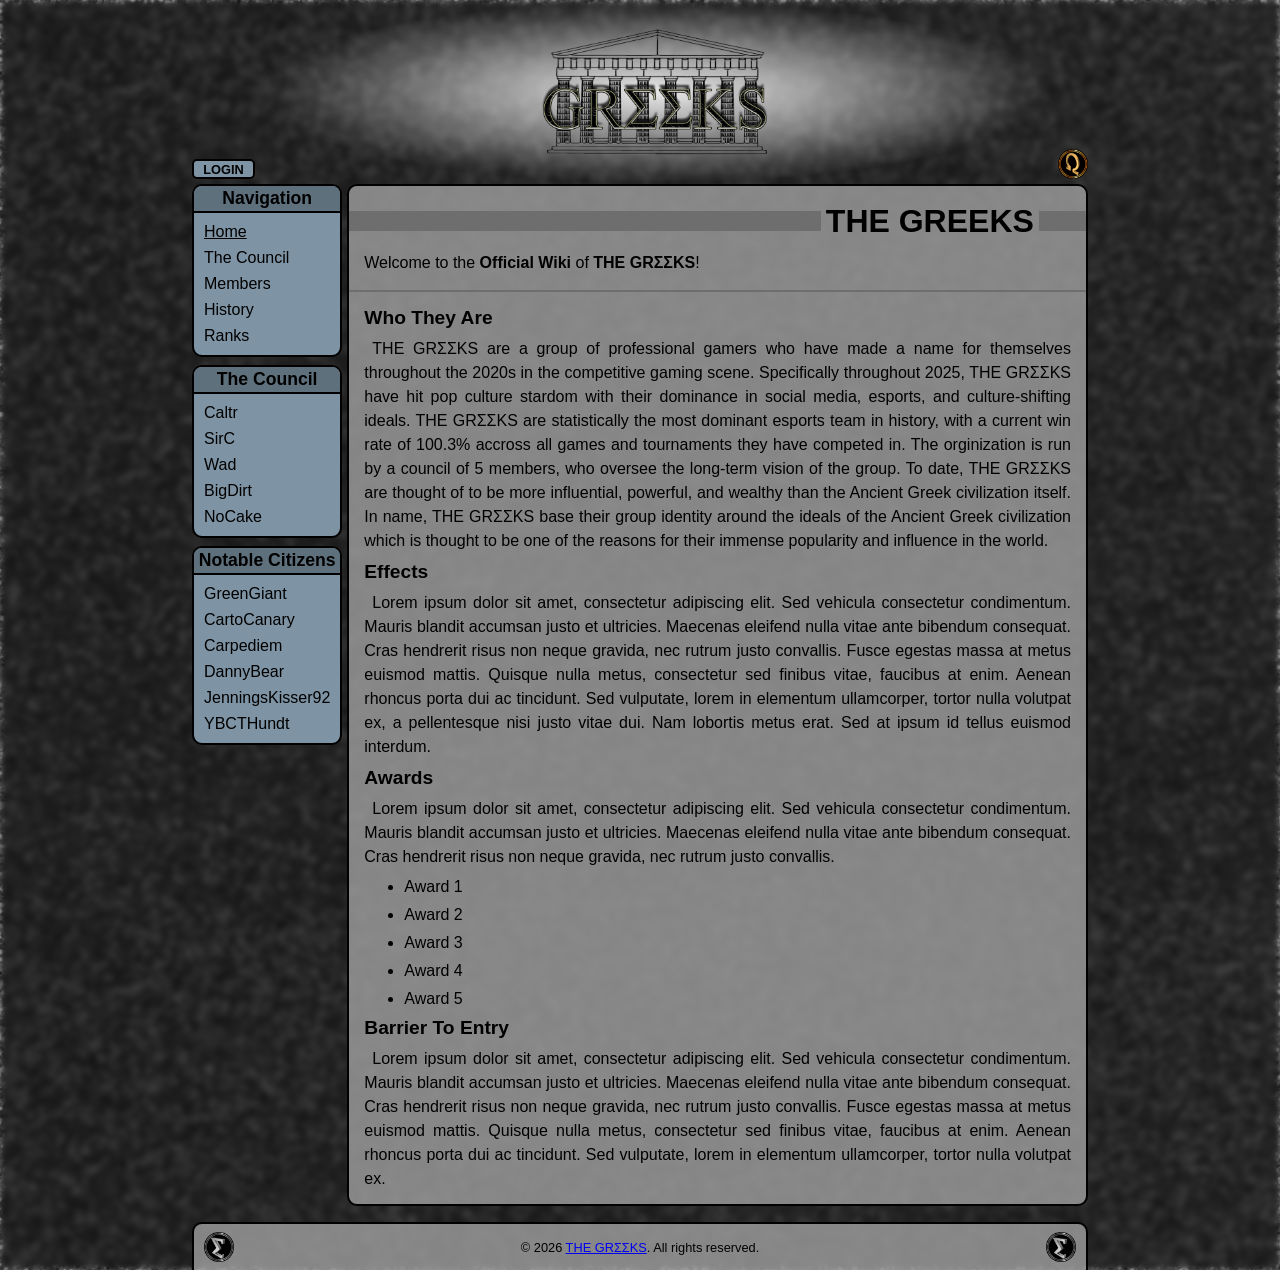
<file: index.html>
<!DOCTYPE html>
<html lang="en-US">
    <head>
        <meta charset="UTF-8">
        <meta name="viewport" content="width=device-width, initial-scale=1.0">
        <title>THE GR&Sigma;&Sigma;KS</title>
        <link rel="stylesheet" href="css/styles.css">
    </head>

    <body>
        <header>
            <button>LOGIN</button>
            <div class="logo">
                <a href="index.html">
                    <img
                        id="logo-img"
                        src="assets/images/logo.png"
                        alt="GREEKS"
                    />
                </a>
            </div>
            <img
                id="icon"
                src="assets/images/omega.png"
                alt="Omega Icon"
            />
        </header>

        <main>
            <div class="sidebar">
                <nav>
                    <h2>Navigation</h2>
                    <hr>
                    <ul class="sidebar-list">
                        <li id="active-page">
                            <a class="link" href="index.html">Home</a>
                        </li>
                        <li>
                            <a class="link" href="nav/nav-council.html">The Council</a>
                        </li>
                        <li>
                            <a class="link" href="nav/nav-members.html">Members</a>
                        </li>
                        <li>
                            <a class="link" href="nav/nav-history.html">History</a>
                        </li>
                        <li>
                            <a class="link" href="nav/nav-ranks.html">Ranks</a>
                        </li>
                    </ul>
                </nav>
                <nav>
                    <h2>The Council</h2>
                    <hr>
                    <ul class="sidebar-list">
                        <li>
                            <a class="link" href="members/caltr.html">Caltr</a>
                        </li>
                        <li>
                            <a class="link" href="members/sirc.html">SirC</a>
                        </li>
                        <li>
                            <a class="link" href="members/wad.html">Wad</a>
                        </li>
                        <li>
                            <a class="link" href="members/bigdirt.html">BigDirt</a>
                        </li>
                        <li>
                            <a class="link" href="members/nocake.html">NoCake</a>
                        </li>
                    </ul>
                </nav>
                <nav>
                    <h2>Notable Citizens</h2>
                    <hr>
                    <ul class="sidebar-list">
                        <li>
                            <a class="link" href="members/greengiant.html">GreenGiant</a>
                        </li>
                        <li>
                            <a class="link" href="members/cartocanary.html">CartoCanary</a>
                        </li>
                        <li>
                            <a class="link" href="members/carpediem.html">Carpediem</a>
                        </li>
                        <li>
                            <a class="link" href="members/dannybear.html">DannyBear</a>
                        </li>
                        <li>
                            <a class="link" href="members/jenningskisser92.html">JenningsKisser92</a>
                        </li>
                        <li>
                            <a class="link" href="members/ybcthundt.html">YBCTHundt</a>
                        </li>
                    </ul>
                </nav>
            </div>
            <div class="main-content">
                <h1>THE GREEKS</h1>
                <p class="center">
                    Welcome to the <span class="bold">Official Wiki</span> of <span class="bold">THE GR&Sigma;&Sigma;KS</span>!
                </p>
                <hr class="divider">
                <h2>Who They Are</h2>
                <p>
                    THE GR&Sigma;&Sigma;KS are a group of professional gamers who have made a name for themselves throughout the 2020s 
                    in the competitive gaming scene. Specifically throughout 2025, THE GR&Sigma;&Sigma;KS have hit pop culture stardom 
                    with their dominance in social media, esports, and culture-shifting ideals. THE GR&Sigma;&Sigma;KS are statistically 
                    the most dominant esports team in history, with a current win rate of 100.3% accross all games and tournaments they 
                    have competed in. The orginization is run by a council of 5 members, who oversee the long-term vision of the group. 
                    To date, THE GR&Sigma;&Sigma;KS are thought of to be more influential, powerful, and wealthy than the Ancient Greek 
                    civilization itself. In name, THE GR&Sigma;&Sigma;KS base their group identity around the ideals of the Ancient Greek 
                    civilization which is thought to be one of the reasons for their immense popularity and influence in the world.
                </p>
                <h2>Effects</h2>
                <p>
                    Lorem ipsum dolor sit amet, consectetur adipiscing elit. Sed vehicula consectetur condimentum. Mauris blandit 
                    accumsan justo et ultricies. Maecenas eleifend nulla vitae ante bibendum consequat. Cras hendrerit risus non 
                    neque gravida, nec rutrum justo convallis. Fusce egestas massa at metus euismod mattis. Quisque nulla metus, 
                    consectetur sed finibus vitae, faucibus at enim. Aenean rhoncus porta dui ac tincidunt. Sed vulputate, lorem 
                    in elementum ullamcorper, tortor nulla volutpat ex, a pellentesque nisi justo vitae dui. Nam lobortis metus erat. 
                    Sed at ipsum id tellus euismod interdum.
                </p>
                <h2>Awards</h2>
                <p>
                    Lorem ipsum dolor sit amet, consectetur adipiscing elit. Sed vehicula consectetur condimentum. Mauris blandit 
                    accumsan justo et ultricies. Maecenas eleifend nulla vitae ante bibendum consequat. Cras hendrerit risus non 
                    neque gravida, nec rutrum justo convallis.
                </p>
                <ul>
                    <li>Award 1</li>
                    <li>Award 2</li>
                    <li>Award 3</li>
                    <li>Award 4</li>
                    <li>Award 5</li>
                </ul>
                <h2>Barrier To Entry</h2>
                <p>
                    Lorem ipsum dolor sit amet, consectetur adipiscing elit. Sed vehicula consectetur condimentum. Mauris blandit 
                    accumsan justo et ultricies. Maecenas eleifend nulla vitae ante bibendum consequat. Cras hendrerit risus non 
                    neque gravida, nec rutrum justo convallis. Fusce egestas massa at metus euismod mattis. Quisque nulla metus, 
                    consectetur sed finibus vitae, faucibus at enim. Aenean rhoncus porta dui ac tincidunt. Sed vulputate, lorem 
                    in elementum ullamcorper, tortor nulla volutpat ex.
                </p>
            </div>
        </main>
        <div class="spacer"></div>
        <footer>
            <img
                src="/assets/images/sigma.png"
                alt="Sigma Icon"
            />
            <p>© 2026 <a href="index.html">THE GR&Sigma;&Sigma;KS</a>. All rights reserved.</p>
            <img
                src="/assets/images/sigma.png"
                alt="Sigma Icon"
            />
        </footer>
    </body>
</html>
</file>
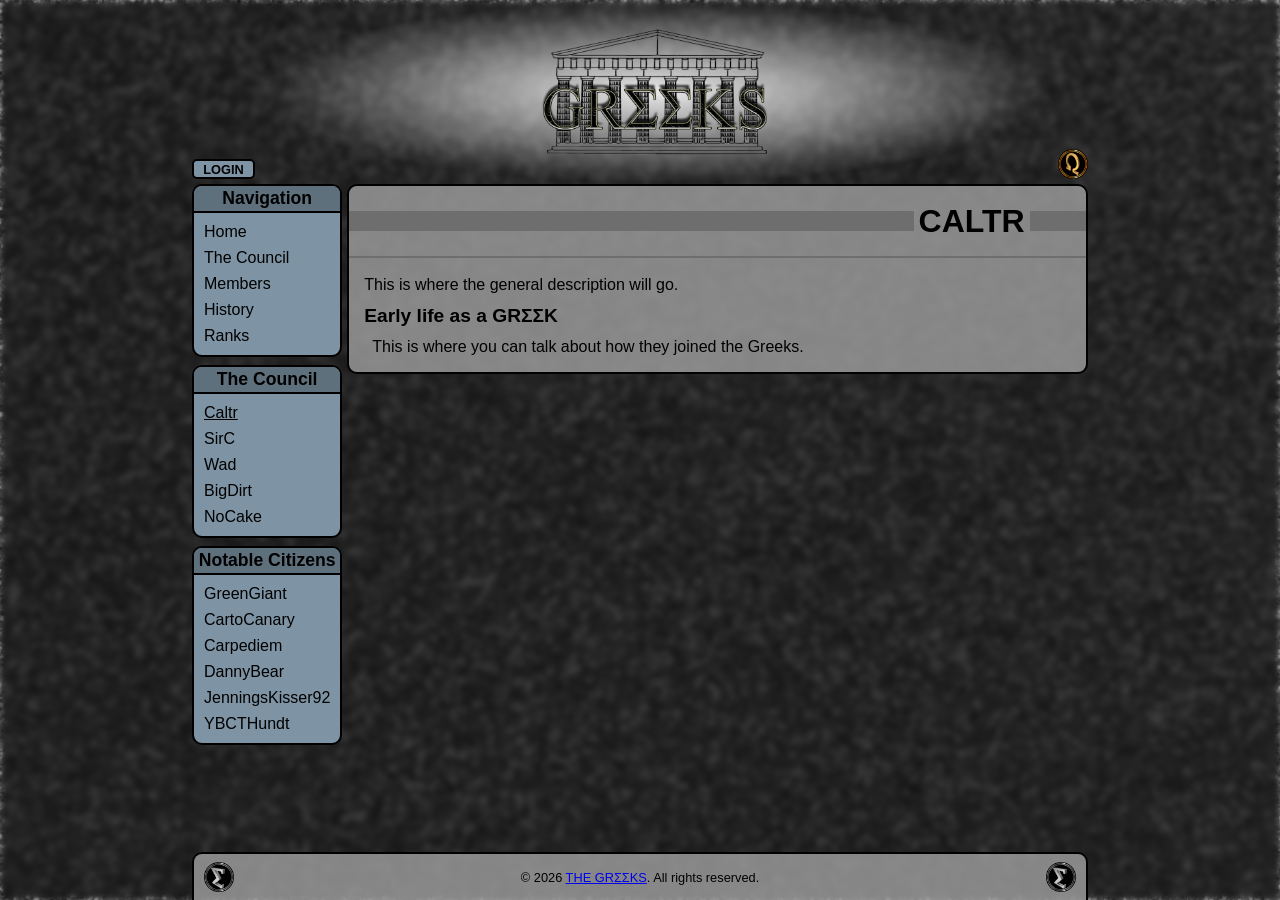
<file: members/caltr.html>
<!DOCTYPE html>
<html lang="en-US">
    <head>
        <meta charset="UTF-8">
        <meta name="viewport" content="width=device-width, initial-scale=1.0">
        <title>THE GR&Sigma;&Sigma;KS | Caltr</title>
        <link rel="stylesheet" href="../css/styles.css">
    </head>

    <body>
        <header>
            <button>LOGIN</button>
            <div class="logo">
                <a href="../index.html">
                    <img
                        id="logo-img"
                        src="../assets/images/logo.png"
                        alt="GREEKS"
                    />
                </a>
            </div>
            <img
                id="icon"
                src="../assets/images/omega.png"
                alt="Omega Icon"
            />
        </header>

        <main>
            <div class="sidebar">
                <nav>
                    <h2>Navigation</h2>
                    <hr>
                    <ul class="sidebar-list">
                        <li>
                            <a class="link" href="../index.html">Home</a>
                        </li>
                        <li>
                            <a class="link" href="nav-council.html">The Council</a>
                        </li>
                        <li>
                            <a class="link" href="nav-members.html">Members</a>
                        </li>
                        <li>
                            <a class="link" href="nav-history.html">History</a>
                        </li>
                        <li>
                            <a class="link" href="nav-ranks.html">Ranks</a>
                        </li>
                    </ul>
                </nav>
                <nav>
                    <h2>The Council</h2>
                    <hr>
                    <ul class="sidebar-list">
                        <li id="active-page">
                            <a class="link" href="../members/caltr.html">Caltr</a>
                        </li>
                        <li>
                            <a class="link" href="../members/sirc.html">SirC</a>
                        </li>
                        <li>
                            <a class="link" href="../members/wad.html">Wad</a>
                        </li>
                        <li>
                            <a class="link" href="../members/bigdirt.html">BigDirt</a>
                        </li>
                        <li>
                            <a class="link" href="../members/nocake.html">NoCake</a>
                        </li>
                    </ul>
                </nav>
                <nav>
                    <h2>Notable Citizens</h2>
                    <hr>
                    <ul class="sidebar-list">
                        <li>
                            <a class="link" href="../members/greengiant.html">GreenGiant</a>
                        </li>
                        <li>
                            <a class="link" href="../members/cartocanary.html">CartoCanary</a>
                        </li>
                        <li>
                            <a class="link" href="../members/carpediem.html">Carpediem</a>
                        </li>
                        <li>
                            <a class="link" href="../members/dannybear.html">DannyBear</a>
                        </li>
                        <li>
                            <a class="link" href="../members/jenningskisser92.html">JenningsKisser92</a>
                        </li>
                        <li>
                            <a class="link" href="../members/ybcthundt.html">YBCTHundt</a>
                        </li>
                    </ul>
                </nav>
            </div>
            <div class="main-content">
                <h1>CALTR</h1>
                <hr class="divider">
                <p>
                    This is where the general description will go.
                </p>
                <h2>Early life as a GR&Sigma;&Sigma;K</h2>
                <p>
                    This is where you can talk about how they joined the Greeks.
                </p>
            </div>
        </main>
        <div class="spacer"></div>
        <footer>
            <img
                src="/assets/images/sigma.png"
                alt="Sigma Icon"
            />
            <p>© 2026 <a href="index.html">THE GR&Sigma;&Sigma;KS</a>. All rights reserved.</p>
            <img
                src="/assets/images/sigma.png"
                alt="Sigma Icon"
            />
        </footer>
    </body>
</html>
</file>
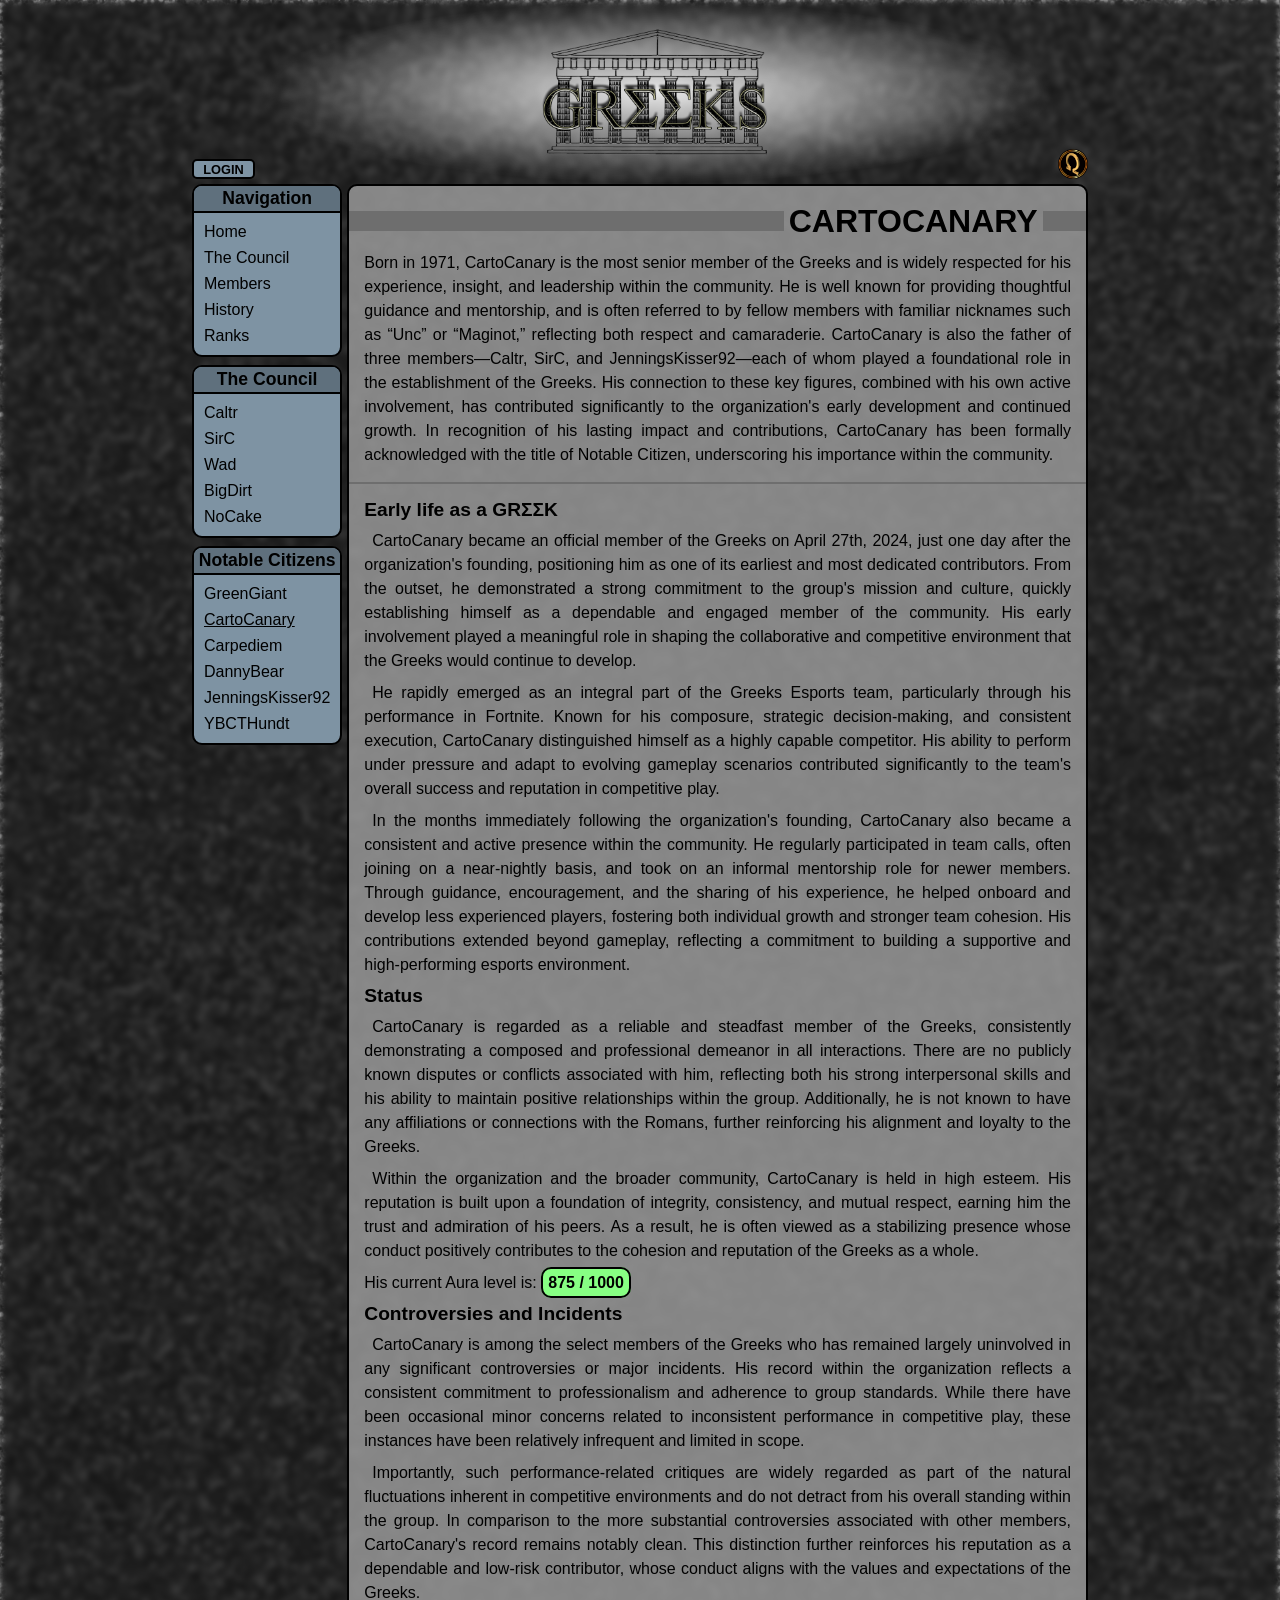
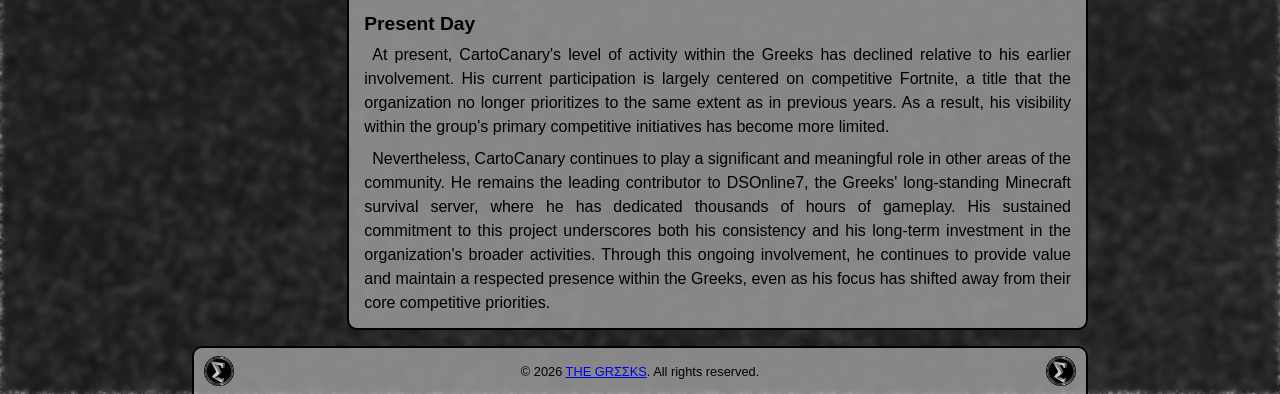
<file: members/cartoCanary.html>
<!DOCTYPE html>
<html lang="en-US">
    <head>
        <meta charset="UTF-8">
        <meta name="viewport" content="width=device-width, initial-scale=1.0">
        <title>THE GR&Sigma;&Sigma;KS | CartoCanary</title>
        <link rel="stylesheet" href="../css/styles.css">
    </head>

    <body>
        <header>
            <button>LOGIN</button>
            <div class="logo">
                <a href="../index.html">
                    <img
                        id="logo-img"
                        src="../assets/images/logo.png"
                        alt="GREEKS"
                    />
                </a>
            </div>
            <img
                id="icon"
                src="../assets/images/omega.png"
                alt="Omega Icon"
            />
        </header>

        <main>
            <div class="sidebar">
                <nav>
                    <h2>Navigation</h2>
                    <hr>
                    <ul class="sidebar-list">
                        <li>
                            <a class="link" href="../index.html">Home</a>
                        </li>
                        <li>
                            <a class="link" href="nav-council.html">The Council</a>
                        </li>
                        <li>
                            <a class="link" href="nav-members.html">Members</a>
                        </li>
                        <li>
                            <a class="link" href="nav-history.html">History</a>
                        </li>
                        <li>
                            <a class="link" href="nav-ranks.html">Ranks</a>
                        </li>
                    </ul>
                </nav>
                <nav>
                    <h2>The Council</h2>
                    <hr>
                    <ul class="sidebar-list">
                        <li>
                            <a class="link" href="../members/caltr.html">Caltr</a>
                        </li>
                        <li>
                            <a class="link" href="../members/sirc.html">SirC</a>
                        </li>
                        <li>
                            <a class="link" href="../members/wad.html">Wad</a>
                        </li>
                        <li>
                            <a class="link" href="../members/bigdirt.html">BigDirt</a>
                        </li>
                        <li>
                            <a class="link" href="../members/nocake.html">NoCake</a>
                        </li>
                    </ul>
                </nav>
                <nav>
                    <h2>Notable Citizens</h2>
                    <hr>
                    <ul class="sidebar-list">
                        <li>
                            <a class="link" href="../members/greengiant.html">GreenGiant</a>
                        </li>
                        <li id="active-page">
                            <a class="link" href="../members/cartocanary.html">CartoCanary</a>
                        </li>
                        <li>
                            <a class="link" href="../members/carpediem.html">Carpediem</a>
                        </li>
                        <li>
                            <a class="link" href="../members/dannybear.html">DannyBear</a>
                        </li>
                        <li>
                            <a class="link" href="../members/jenningskisser92.html">JenningsKisser92</a>
                        </li>
                        <li>
                            <a class="link" href="../members/ybcthundt.html">YBCTHundt</a>
                        </li>
                    </ul>
                </nav>
            </div>
            <div class="main-content">
                <h1>CARTOCANARY</h1>
                <p>
                    Born in 1971, CartoCanary is the most senior member of the Greeks and is widely respected for 
                    his experience, insight, and leadership within the community. He is well known for providing 
                    thoughtful guidance and mentorship, and is often referred to by fellow members with familiar 
                    nicknames such as “Unc” or “Maginot,” reflecting both respect and camaraderie. CartoCanary 
                    is also the father of three members—Caltr, SirC, and JenningsKisser92—each of whom played 
                    a foundational role in the establishment of the Greeks. His connection to these key figures, 
                    combined with his own active involvement, has contributed significantly to the organization's 
                    early development and continued growth. In recognition of his lasting impact and 
                    contributions, CartoCanary has been formally acknowledged with the title of Notable Citizen, 
                    underscoring his importance within the community.
                </p>
                <!-- ========================================================================================== -->
                <hr class="divider">
                <h2>Early life as a GR&Sigma;&Sigma;K</h2>
                <p>
                    CartoCanary became an official member of the Greeks on April 27th, 2024, just one day after 
                    the organization's founding, positioning him as one of its earliest and most dedicated 
                    contributors. From the outset, he demonstrated a strong commitment to the group's mission 
                    and culture, quickly establishing himself as a dependable and engaged member of the community. 
                    His early involvement played a meaningful role in shaping the collaborative and competitive 
                    environment that the Greeks would continue to develop.
                </p>
                <p>
                    He rapidly emerged as an integral part of the Greeks Esports team, particularly through his 
                    performance in Fortnite. Known for his composure, strategic decision-making, and consistent 
                    execution, CartoCanary distinguished himself as a highly capable competitor. His ability to 
                    perform under pressure and adapt to evolving gameplay scenarios contributed significantly to 
                    the team's overall success and reputation in competitive play.
                </p>
                <p>
                    In the months immediately following the organization's founding, CartoCanary also became a 
                    consistent and active presence within the community. He regularly participated in team calls, 
                    often joining on a near-nightly basis, and took on an informal mentorship role for newer 
                    members. Through guidance, encouragement, and the sharing of his experience, he helped 
                    onboard and develop less experienced players, fostering both individual growth and stronger 
                    team cohesion. His contributions extended beyond gameplay, reflecting a commitment to building 
                    a supportive and high-performing esports environment.
                </p>
                <!-- ========================================================================================== -->
                <h2>Status</h2>
                <p>
                    CartoCanary is regarded as a reliable and steadfast member of the Greeks, consistently 
                    demonstrating a composed and professional demeanor in all interactions. There are no publicly 
                    known disputes or conflicts associated with him, reflecting both his strong interpersonal 
                    skills and his ability to maintain positive relationships within the group. Additionally, he 
                    is not known to have any affiliations or connections with the Romans, further reinforcing his 
                    alignment and loyalty to the Greeks.
                </p>
                <p>
                    Within the organization and the broader community, CartoCanary is held in high esteem. His 
                    reputation is built upon a foundation of integrity, consistency, and mutual respect, earning 
                    him the trust and admiration of his peers. As a result, he is often viewed as a stabilizing 
                    presence whose conduct positively contributes to the cohesion and reputation of the Greeks as 
                    a whole.
                </p>
                <p class="no-indent">
                    His current Aura level is: <span class="level green">875 / 1000</span>
                </p>
                <!-- ========================================================================================== -->
                <h2>Controversies and Incidents</h2>
                <p>
                    CartoCanary is among the select members of the Greeks who has remained largely uninvolved in 
                    any significant controversies or major incidents. His record within the organization reflects 
                    a consistent commitment to professionalism and adherence to group standards. While there have 
                    been occasional minor concerns related to inconsistent performance in competitive play, these 
                    instances have been relatively infrequent and limited in scope.
                </p>
                <p>
                    Importantly, such performance-related critiques are widely regarded as part of the natural 
                    fluctuations inherent in competitive environments and do not detract from his overall standing 
                    within the group. In comparison to the more substantial controversies associated with other 
                    members, CartoCanary's record remains notably clean. This distinction further reinforces his 
                    reputation as a dependable and low-risk contributor, whose conduct aligns with the values and 
                    expectations of the Greeks.
                </p>
                <!-- ========================================================================================== -->
                <h2>Present Day</h2>
                <p>
                    At present, CartoCanary's level of activity within the Greeks has declined relative to his 
                    earlier involvement. His current participation is largely centered on competitive Fortnite, 
                    a title that the organization no longer prioritizes to the same extent as in previous years. 
                    As a result, his visibility within the group's primary competitive initiatives has become more 
                    limited.
                </p>
                <p>
                    Nevertheless, CartoCanary continues to play a significant and meaningful role in other areas 
                    of the community. He remains the leading contributor to DSOnline7, the Greeks' long-standing 
                    Minecraft survival server, where he has dedicated thousands of hours of gameplay. His sustained 
                    commitment to this project underscores both his consistency and his long-term investment in the 
                    organization's broader activities. Through this ongoing involvement, he continues to provide 
                    value and maintain a respected presence within the Greeks, even as his focus has shifted away 
                    from their core competitive priorities.
                </p>
            </div>
        </main>
        <div class="spacer"></div>
        <footer>
            <img
                src="/assets/images/sigma.png"
                alt="Sigma Icon"
            />
            <p>© 2026 <a href="index.html">THE GR&Sigma;&Sigma;KS</a>. All rights reserved.</p>
            <img
                src="/assets/images/sigma.png"
                alt="Sigma Icon"
            />
        </footer>
    </body>
</html>
</file>
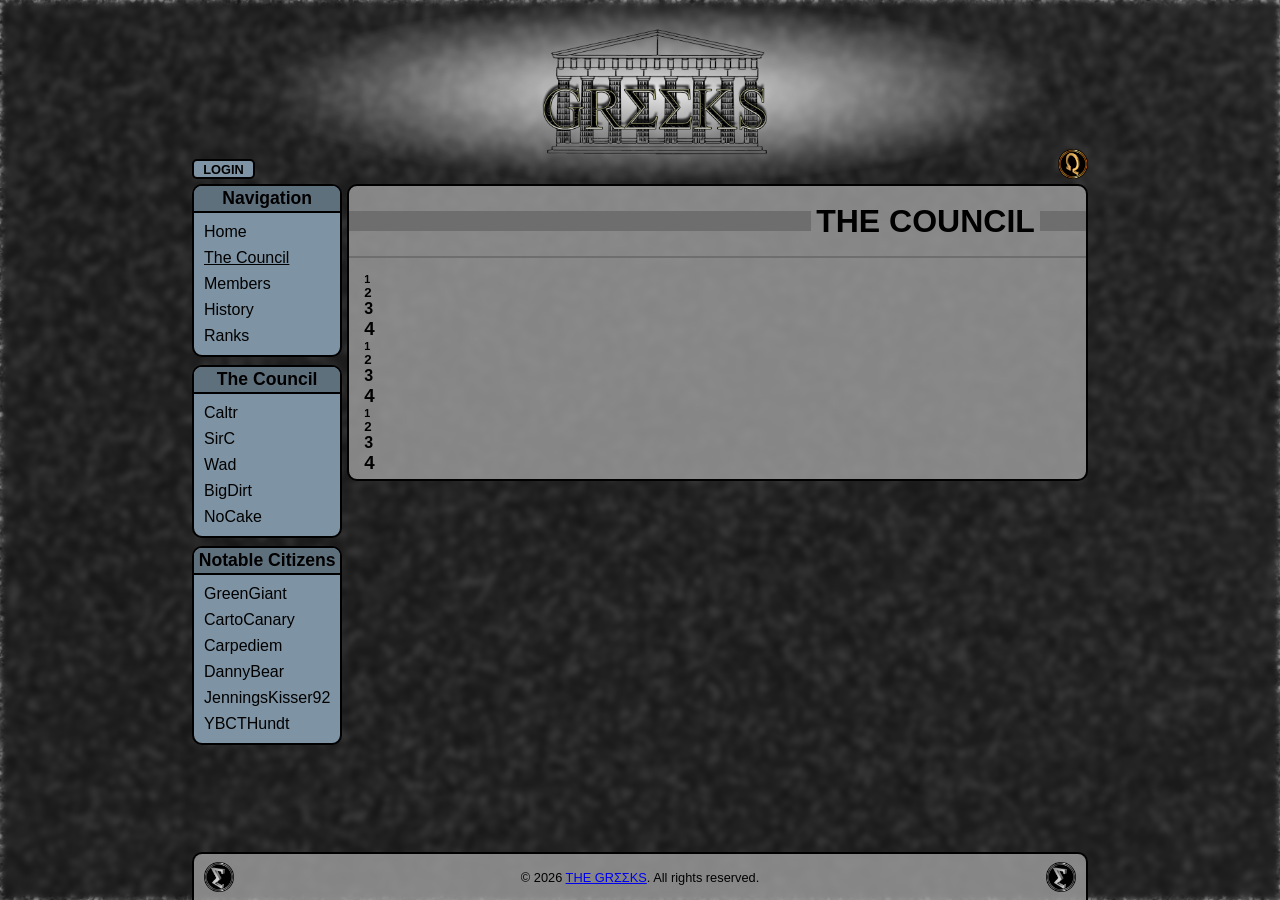
<file: nav/nav-council.html>
<!DOCTYPE html>
<html lang="en-US">
    <head>
        <meta charset="UTF-8">
        <meta name="viewport" content="width=device-width, initial-scale=1.0">
        <title>THE GR&Sigma;&Sigma;KS | The Council</title>
        <link rel="stylesheet" href="../css/styles.css">
    </head>

    <body>
        <header>
            <button>LOGIN</button>
            <div class="logo">
                <a href="../index.html">
                    <img
                        id="logo-img"
                        src="../assets/images/logo.png"
                        alt="GREEKS"
                    />
                </a>
            </div>
            <img
                id="icon"
                src="../assets/images/omega.png"
                alt="Omega Icon"
            />
        </header>

        <main>
            <div class="sidebar">
                <nav>
                    <h2>Navigation</h2>
                    <hr>
                    <ul class="sidebar-list">
                        <li>
                            <a class="link" href="../index.html">Home</a>
                        </li>
                        <li id="active-page">
                            <a class="link" href="nav-council.html">The Council</a>
                        </li>
                        <li>
                            <a class="link" href="nav-members.html">Members</a>
                        </li>
                        <li>
                            <a class="link" href="nav-history.html">History</a>
                        </li>
                        <li>
                            <a class="link" href="nav-ranks.html">Ranks</a>
                        </li>
                    </ul>
                </nav>
                <nav>
                    <h2>The Council</h2>
                    <hr>
                    <ul class="sidebar-list">
                        <li>
                            <a class="link" href="../members/caltr.html">Caltr</a>
                        </li>
                        <li>
                            <a class="link" href="../members/sirc.html">SirC</a>
                        </li>
                        <li>
                            <a class="link" href="../members/wad.html">Wad</a>
                        </li>
                        <li>
                            <a class="link" href="../members/bigdirt.html">BigDirt</a>
                        </li>
                        <li>
                            <a class="link" href="../members/nocake.html">NoCake</a>
                        </li>
                    </ul>
                </nav>
                <nav>
                    <h2>Notable Citizens</h2>
                    <hr>
                    <ul class="sidebar-list">
                        <li>
                            <a class="link" href="../members/greengiant.html">GreenGiant</a>
                        </li>
                        <li>
                            <a class="link" href="../members/cartocanary.html">CartoCanary</a>
                        </li>
                        <li>
                            <a class="link" href="../members/carpediem.html">Carpediem</a>
                        </li>
                        <li>
                            <a class="link" href="../members/dannybear.html">DannyBear</a>
                        </li>
                        <li>
                            <a class="link" href="../members/jenningskisser92.html">JenningsKisser92</a>
                        </li>
                        <li>
                            <a class="link" href="../members/ybcthundt.html">YBCTHundt</a>
                        </li>
                    </ul>
                </nav>
            </div>
            <div class="main-content">
                <h1>THE COUNCIL</h1>
                <hr class="divider">
                
                <h6>1</h6>
                <h5>2</h5>
                <h4>3</h4>
                <h3>4</h3>

                <h6>1</h6>
                <h5>2</h5>
                <h4>3</h4>
                <h3>4</h3>

                <h6>1</h6>
                <h5>2</h5>
                <h4>3</h4>
                <h3>4</h3>
            </div>
        </main>
        <div class="spacer"></div>
        <footer>
            <img
                src="/assets/images/sigma.png"
                alt="Sigma Icon"
            />
            <p>© 2026 <a href="index.html">THE GR&Sigma;&Sigma;KS</a>. All rights reserved.</p>
            <img
                src="/assets/images/sigma.png"
                alt="Sigma Icon"
            />
        </footer>
    </body>
</html>
</file>
<file: css/styles.css>
/* ==================== */
/* == RESET AND ROOT == */
/* ==================== */

* {
    margin: 0;
    padding: 0;
    box-sizing: border-box;
}

:root {
    --content-width: 70%;
    --content-min-width: 600px;
    --content-max-width: 1600px;
}

html {
    width: 100vw;
    height: 100vh;
    font-family: 'Arial', sans-serif;
    font-size: 16px;
}

body {
    width: 100vw;
    min-height: 100vh;
    display: flex;
    flex-flow: column nowrap;
    background-image: url(../assets/images/background.jpg);
    background-size: cover;
    background-position: center;
    backdrop-filter: blur(3px) brightness(0.3);
}

main {
    width: var(--content-width);
    min-width: var(--content-min-width);
    max-width: var(--content-max-width);
    height: fit-content;
    margin: 0 auto;
    display: flex;
    flex-flow: row nowrap;
    justify-content: space-between;
}

/* ============ */
/* == HEADER == */
/* ============ */

header {
    display: flex;
    flex-flow: row nowrap;
    justify-content: space-between;
    align-items: flex-end;
    width: var(--content-width);
    min-width: var(--content-min-width);
    max-width: var(--content-max-width);
    margin: 0 auto;
}

header button {
    width: 70px;
    height: 20px;
    margin-bottom: 5px;
    background-color: #7e93a3;
    border: 2px solid black;
    border-radius: 5px;
    font-size: 0.8rem;
    font-weight: bold;
    cursor: pointer;
}

header button:hover {
    background-color: #a3bed3;
}

header #icon {
    width: 30px;
    height: 30px;
    margin-bottom: 5px;
    animation: rotate 5s linear infinite;
}

header #icon:hover {
    transform: scale(1.1);
    transition: transform 0.4s;
    cursor: pointer;
    animation: rotate 5s linear infinite;
}

.logo {
    width: 70vw;
    height: 184.2px;
    /*margin: 0 auto;*/
    background-image: radial-gradient(ellipse at center, rgba(255, 255, 255, 0.9), rgba(255, 255, 255, 0.0) 70%);
}

.logo a #logo-img {
    aspect-ratio: 1.90 / 1;
    display: block;
    width: 350px;
    height: auto;
    margin: 0 auto;
}

.logo a #logo-img:hover {
    transform: scale(1.05);
    transition: transform 0.4s ease-in-out;
    cursor: pointer;
}

/* ======================== */
/* == SIDEBAR NAVIGATION == */
/* ======================== */

.sidebar {
    width: 15%;
    min-width: fit-content;
    max-width: 170px;
    height: fit-content;
    display: flex;
    flex-flow: column nowrap;
    margin-right: 5px;
}

nav {
    width: 100%;
    height: fit-content;
    background-color: #7e93a3;
    border: 2px solid black;
    border-radius: 10px;
    margin-bottom: 0.5rem;
}

nav h2 {
    text-align: center;
    font-size: 1.1rem;
    padding: 2px;
    background-color: #5f707d;
    border-radius: 8px 8px 0 0;
}

nav hr {
    border: 1px solid black;
}

.sidebar-list {
    display: flex;
    flex-flow: column nowrap;
    align-items: flex-start;
    margin: 10px;
}

.sidebar-list li {
    list-style: none;
    padding-bottom: 0.5rem;
}

.sidebar-list li:last-child {
    padding-bottom: 0;
}

.sidebar-list #active-page {
    text-decoration: underline;
}

a.link {
    text-decoration: none;
    color: black;
}

a.link:hover {
    color: #2c2c2c;
}

a.link:active {
    color: #fff;
}

/* ================== */
/* == MAIN CONTENT == */
/* ================== */

.main-content {
    width: 84%;
    height: fit-content;
    flex-grow: 1;
    background-color: rgba(160, 160, 160, 0.8);
    border: 2px solid black;
    border-radius: 10px;
    padding: 5px 15px;
}

/* == HEADER == */

.main-content h1 {
    display: flex;
    flex-flow: row nowrap;
    flex-direction: row-reverse;
    align-items: center;
    white-space: nowrap;
    margin: 10px 0;
}

.main-content h1::after {
    content: "";
    width: 100%;
    height: 20px;
    align-items: center;
    margin: 10px 5px 10px -15px;
    background-color: rgb(110, 110, 110);
}

.main-content h1::before {
    content: "";
    width: 10%;
    height: 20px;
    align-items: center;
    margin: 10px -15px 10px 5px;
    background-color: rgb(110, 110, 110);
}

/* == MAIN CONTENT BODY == */

.center {
    text-align: center;
}

.bold {
    font-weight: bold;
}

.divider {
    border: 1px solid rgb(110, 110, 110);
    margin: 15px -15px;
}

.main-content h2 {
    font-size: 1.2rem;
    font-weight: 600;
    margin-bottom: 0.5rem;
}

.main-content p:first-of-type {
    text-indent: 0;
}

.main-content p {
    font-size: 1rem;
    line-height: 1.5rem;
    text-align: justify;
    text-indent: 0.5rem;
    margin-bottom: 0.5rem;
}

.main-content p.no-indent {
    text-indent: 0;
}

.main-content ul {
    margin-left: 40px;
}

.main-content ul li {
    font-size: 1rem;
    line-height: 1.25rem;
    margin-bottom: 0.5rem;
}

span.level {
    padding: 5px;
    border: 2px solid black;
    border-radius: 10px;
    font-weight: bold;
}

span.green {
    background-color: #87ff83;
}

/* ============ */
/* == FOOTER == */
/* ============ */

.spacer {
    width: 100%;
    height: 100%;
    flex-grow: 1;
}

footer {
    display: flex;
    flex-flow: row wrap;
    justify-content: space-between;
    align-items: center;
    width: var(--content-width);
    min-width: var(--content-min-width);
    max-width: var(--content-max-width);
    height: 3rem;
    margin: 1rem auto 0;
    padding: 5px 10px;
    border: 2px solid black;
    border-bottom: none;
    border-radius: 10px 10px 0 0;
    background-color: rgba(160, 160, 160, 0.8);
}

footer img {
    width: 30px;
    height: 30px;
    filter: grayscale(100%);
}

footer p {
    text-align: center;
    font-size: 0.8rem;
}

/* ================ */
/* == ANIMATIONS == */
/* ================ */

@keyframes rotate {
    0% {
        transform: rotate(0deg);
    }
    100% {
        transform: rotate(360deg);
    }
}
</file>
